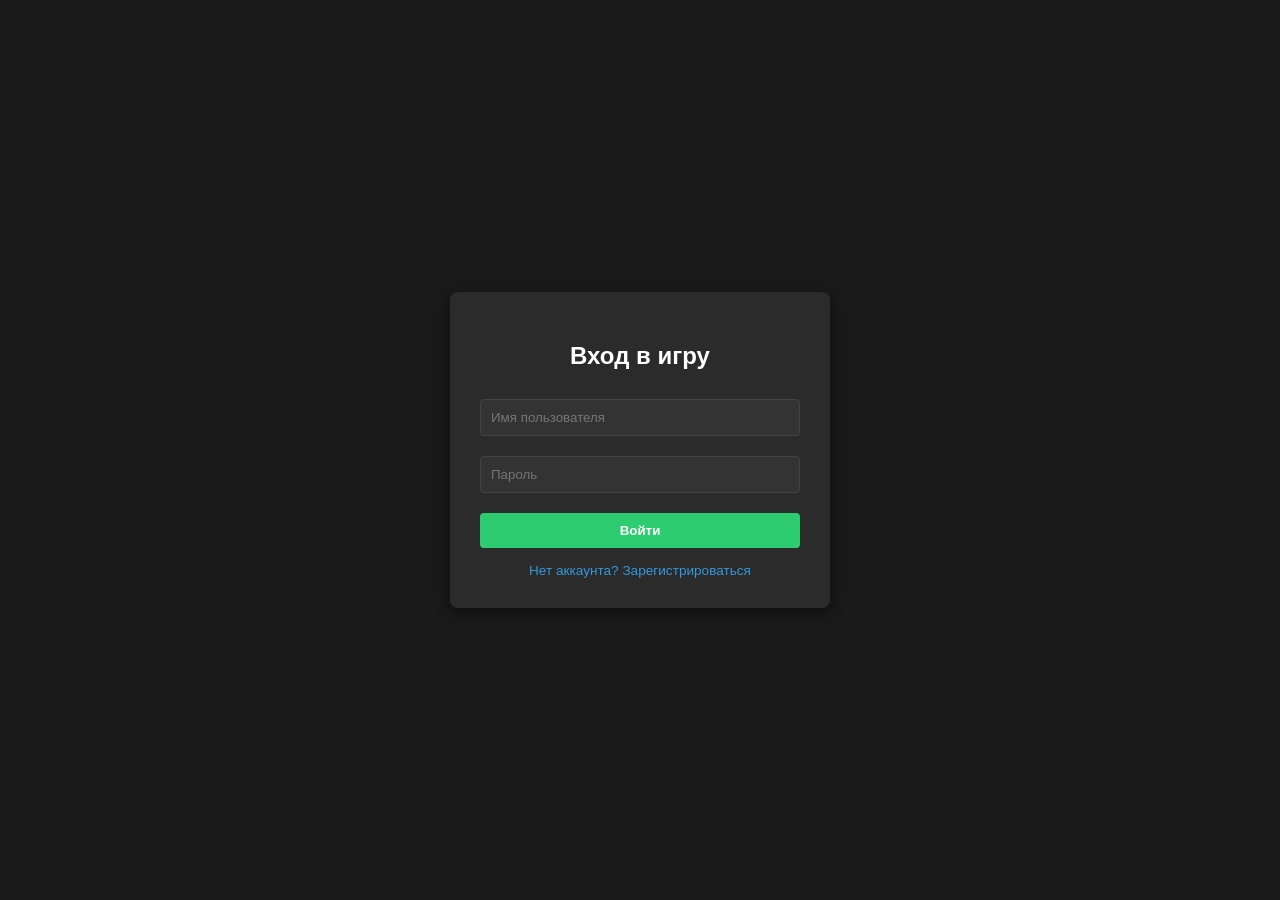
<file: static/index.html>
<!DOCTYPE html>
<html lang="ru">
<head>
    <meta charset="UTF-8">
    <title>Риичи-Маджонг — Авторизация</title>
    <style>
        body { background-color: #1a1a1a; color: white; font-family: Arial, sans-serif; display: flex; justify-content: center; align-items: center; height: 100vh; margin: 0; }
        .auth-box { background-color: #2b2b2b; padding: 30px; border-radius: 8px; box-shadow: 0 4px 15px rgba(0,0,0,0.5); width: 320px; text-align: center; }
        input { width: 100%; padding: 10px; margin: 10px 0; box-sizing: border-box; border: 1px solid #444; background-color: #333; color: white; border-radius: 4px; }
        button { width: 100%; padding: 10px; background-color: #2ecc71; border: none; color: white; font-weight: bold; border-radius: 4px; cursor: pointer; margin-top: 10px; }
        button:hover { background-color: #27ae60; }
        .switch-link { margin-top: 15px; font-size: 0.85rem; color: #3498db; cursor: pointer; user-select: none; }
    </style>
</head>
<body>

    <div class="auth-box">
        <h2 id="auth-title">Вход в игру</h2>
        <form id="auth-form">
            <input type="text" id="username" placeholder="Имя пользователя" required>
            <input type="password" id="password" placeholder="Пароль" required>
            <button type="submit" id="auth-btn">Войти</button>
        </form>
        <div class="switch-link" id="switch-mode">Нет аккаунта? Зарегистрироваться</div>
    </div>

    <script>
        let isLoginMode = true;
        const modeLink = document.getElementById('switch-mode');
        const titleEl = document.getElementById('auth-title');
        const btnEl = document.getElementById('auth-btn');
        const formEl = document.getElementById('auth-form');
        const authBox = document.querySelector('.auth-box');

        window.onload = () => {
            const savedUid = localStorage.getItem('user_id');
            if (savedUid) {
                showLobbyMenu();
            }
        };

        modeLink.onclick = () => {
            isLoginMode = !isLoginMode;
            titleEl.innerText = isLoginMode ? "Вход в игру" : "Регистрация";
            btnEl.innerText = isLoginMode ? "Войти" : "Создать аккаунт";
            btnEl.style.backgroundColor = isLoginMode ? "#2ecc71" : "#3498db";
            modeLink.innerText = isLoginMode ? "Нет аккаунта? Зарегистрироваться" : "Уже есть аккаунт? Войти";
        };

        formEl.onsubmit = async (e) => {
            e.preventDefault();
            const u = document.getElementById('username').value;
            const p = document.getElementById('password').value;
            
            const endpoint = isLoginMode ? '/api/login' : '/api/register';
            try {
                const response = await fetch(endpoint, {
                    method: 'POST',
                    headers: { 'Content-Type': 'application/json' },
                    body: JSON.stringify({ username: u, password: p })
                });
                
                const result = await response.json();
                if (response.ok) {
                    localStorage.setItem('user_id', result.id);
                    localStorage.setItem('username', result.username);
                    showLobbyMenu();
                } else {
                    alert(result.detail || "Произошла ошибка");
                }
            } catch (err) {
                console.error("Ошибка сети:", err);
                alert("Не удалось связаться с сервером.");
            }
        };

        async function showLobbyMenu() {
            const userId = localStorage.getItem('user_id');
            const username = localStorage.getItem('username');
            
            // Инициализируем объект дефолтными значениями, включая пустой массив мест
            let stats = { total_games: 0, places:, avg_score: 0 };
            
            try {
                const res = await fetch(`/api/stats/${userId}`);
                if (res.ok) {
                    stats = await res.json();
                }
            } catch (err) {
                console.error("Не удалось загрузить статистику:", err);
            }
            
            // Безопасное чтение массива мест с подстраховкой дефолтными нулями
            const p = (stats.places && stats.places.length === 4) ? stats.places :;

            authBox.innerHTML = `
                <h2>Лобби Маджонга</h2>
                <p>Привет, <b>${username}</b>!</p>
                
                <div style="background:#1e1e1e; padding:12px; border-radius:6px; margin:15px 0; text-align:left; font-size:0.9rem; border:1px solid #333;">
                    <div style="text-align:center; font-weight:bold; margin-bottom:8px; color:#f1c40f;">Ваша статистика:</div>
                    <div style="margin-bottom:4px;">Всего игр: ${stats.total_games || 0}</div>
                    <div style="margin-bottom:8px;">Средний счёт: ${stats.avg_score || 0}</div>
                    <div style="border-top:1px solid #333; margin-bottom:8px;"></div>
                    <div style="display:grid; grid-template-columns: repeat(4, 1fr); text-align:center; gap:4px;">
                        <div>1-е<br><b style="color:#2ecc71">${p[0]}</b></div>
                        <div>2-е<br><b style="color:#3498db">${p[1]}</b></div>
                        <div>3-е<br><b style="color:#f39c12">${p[2]}</b></div>
                        <div>4-е<br><b style="color:#e74c3c">${p[3]}</b></div>
                    </div>
                </div>

                <button onclick="window.location.href='/game'">Сесть за игровой стол</button>
                <button onclick="logout()" style="background-color:#e74c3c; margin-top:6px;">Выйти</button>
            `;
        }

        window.logout = () => {
            localStorage.clear();
            window.location.reload();
        };
    </script>
</body>
</html>
</file>
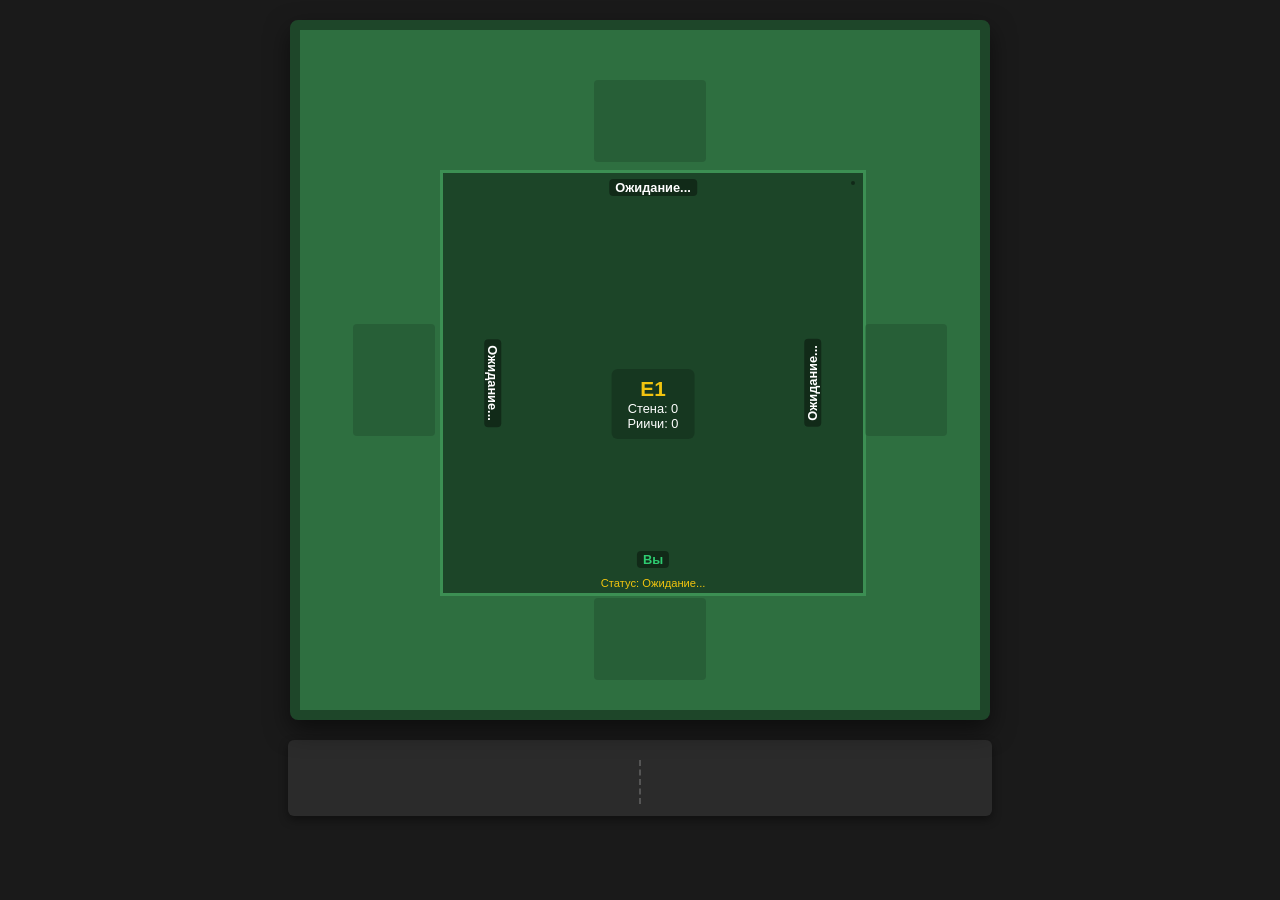
<file: static/game.html>
<!DOCTYPE html>
<html lang="ru">
<head>
    <meta charset="UTF-8">
    <title>Риичи-Маджонг — Игровой стол</title>
    <link rel="stylesheet" href="/static/style.css">
</head>
<body>
    <div class="game-container">
        <div class="mahjong-table">
            
            <!-- АБСОЛЮТНЫЕ УГЛОВЫЕ КОНТЕЙНЕРЫ ДЛЯ ОБЪЯВЛЕНИЙ (MELDS) -->
            <div class="player-melds" id="melds-top"></div>
            <div class="player-melds" id="melds-left"></div>
            <div class="player-melds" id="melds-right"></div>
            <div class="player-melds" id="melds-bottom"></div>

            <!-- Соперник Сверху (Север) -->
            <div class="player-zone player-top" id="zone-top">
                <div class="discards-grid"></div>
                <div class="opponent-hand" id="hand-top"></div>
            </div>

            <!-- Соперник Слева (Запад) -->
            <div class="player-zone player-left" id="zone-left">
                <div class="opponent-hand" id="hand-left"></div>
                <div class="discards-grid"></div>
            </div>

            <!-- Центральный блок (Компас Ветров) -->
            <div class="center-panel">
                <div class="center-name c-top" id="c-name-top">Ожидание...</div>
                <div class="center-name c-left" id="c-name-left">Ожидание...</div>
                <div class="center-name c-right" id="c-name-right">Ожидание...</div>
                <div class="center-name c-bottom" id="c-name-bottom">Вы</div>
                
                <div class="center-info-core">
                    <div id="round-name" style="font-size: 1.3rem; font-weight: bold; color: #f1c40f;">E1</div>
                    <div style="font-size: 0.8rem;">Стена: <span id="wall-count">0</span></div>
                    <div style="font-size: 0.8rem;">Риичи: <span id="riichi-count">0</span></div>
                </div>
                
                <!-- Индикаторы Доры в углу центрального квадрата -->
                <div class="dora-dead-wall" id="dora-indicator"></div>
                
                <div id="game-status" style="position: absolute; bottom: 4px; font-size: 0.7rem; color: #f1c40f; text-align: center; width: 100%;">Статус: Ожидание...</div>
            </div>

            <!-- Соперник Справа (Восток) -->
            <div class="player-zone player-right" id="zone-right">
                <div class="opponent-hand" id="hand-right"></div>
                <div class="discards-grid"></div>
            </div>

            <!-- Вы (Игрок Снижу) -->
            <div class="player-zone player-bottom" id="zone-bottom">
                <div class="discards-grid"></div>
            </div>

        </div>


        <!-- Панель управления игрока (Кнопки объявлений и ваша рука) -->
        <div class="player-controls">
            <div class="action-buttons" id="action-buttons">
                <!-- Здесь динамически будут появляться кнопки Риичи, Пон, Чи, Цумо -->
            </div>
            <div class="my-hand-container">
                <div class="my-hand" id="my-hand"></div>
                <div class="tsumo-tile-zone" id="tsumo-tile"></div>
            </div>
        </div>
    </div>

    <script src="/static/app.js"></script>
</body>
</html>
</file>
<file: static/style.css>
body { background-color: #1a1a1a; color: white; font-family: Arial, sans-serif; margin: 0; padding: 20px; display: flex; justify-content: center; }
.game-container { display: flex; flex-direction: column; align-items: center; gap: 20px; }

/* --- ЖЕСТКАЯ ФИКСИРОВАННАЯ СЕТКА СТОЛА (ЗАЩИТА ОТ РАСПИРАНИЯ) --- */
.mahjong-table {
    display: grid;
    grid-template-columns: 140px 420px 140px;
    grid-template-rows: 140px 420px 140px;
    background-color: #2e6f40;
    border: 10px solid #1e4629;
    border-radius: 8px;
    box-shadow: 0 10px 25px rgba(0,0,0,0.5);
    position: relative;
    width: 700px;
    height: 700px;
    box-sizing: border-box;
}

/* Все игровые зоны строго изолированы внутри своих ячеек */
.player-zone { 
    display: flex; 
    box-sizing: border-box; 
    position: relative; 
    justify-content: center; 
    align-items: center;
    width: 100%;
    height: 100%;
    overflow: hidden;
}

/* --- ЦЕНТРАЛЬНАЯ ПАНЕЛЬ И БЛОК ДОРА --- */
.center-panel { grid-column: 2; grid-row: 2; background-color: #1c4528; border: 3px solid #3c8f53; position: relative; width: 100%; height: 100%; }
.center-info-core { position: absolute; top: 55%; left: 50%; transform: translate(-50%, -50%); text-align: center; display: flex; flex-direction: column; background-color: rgba(0, 0, 0, 0.2); padding: 8px 16px; border-radius: 6px; }

.dora-dead-wall { position: absolute; top: 8px; right: 8px; display: flex; gap: 1px; background-color: rgba(0,0,0,0.4); padding: 2px; border-radius: 3px; z-index: 10; }
.dora-dead-wall .tile { width: 14px; height: 19px; }

/* Компас имен */
.center-name { position: absolute; font-size: 0.8rem; font-weight: bold; white-space: nowrap; background-color: rgba(0, 0, 0, 0.4); padding: 1px 6px; border-radius: 4px; }
.c-top { top: 6px; left: 50%; transform: translateX(-50%); }
.c-bottom { bottom: 25px; left: 50%; transform: translateX(-50%); color: #2ecc71; }
.c-left { left: 6px; top: 50%; transform: translateY(-50%) rotate(90deg); }
.c-right { right: 6px; top: 50%; transform: translateY(-50%) rotate(-90deg); }

/* --- БАЗОВЫЕ ТАЙЛЫ И СБРОСЫ --- */
.tile { width: 32px; height: 44px; background-image: url('/static/img/Front.svg'); background-size: 100% 100%; background-repeat: no-repeat; display: inline-flex; align-items: center; justify-content: center; box-sizing: border-box; filter: drop-shadow(1px 2px 2px rgba(0,0,0,0.3)); }
.tile img.tile-face { width: 85%; height: 85%; object-fit: contain; padding-bottom: 12%; box-sizing: border-box; }
.tile.tile-back { background-image: url('/static/img/Back.svg') !important; }

/* Поворот тайла риичи-сброса */
.tile.tile-rotated { 
    transform: rotate(-90deg) !important; /* Разворачиваем против часовой стрелки */
    transform-origin: center center;       /* Вращаем вокруг правого нижнего угла */
    margin-left: -12px;                   /* Компенсируем ширину, сдвигая кость плотно к сету */
    margin-right: 4px;                    /* Небольшой зазор до следующего тайла */
    position: relative;
    top: 0px;                           /* Выравниваем упавший тайл строго по нижней базовой линии */
}

/* Сетка дискардов (ЖЕСТКИЕ ТУРНИРНЫЕ РАЗМЕРЫ 6Х3 СБРОСОВ К ЦЕНТРУ) */
.discards-grid { 
    display: grid; 
    grid-template-columns: repeat(6, 18px); 
    grid-auto-rows: 25px; 
    gap: 1px; 
    padding: 4px; 
    background-color: rgba(0,0,0,0.15); 
    border-radius: 4px; 
    width: 112px;
    height: 82px;
    box-sizing: border-box;
}
.discards-grid .tile { width: 18px; height: 25px; }

/* Контейнеры закрытых рук соперников */
.opponent-hand { display: flex; gap: 1px; position: absolute; z-index: 10; }

/* --- РАССТАНОВКА ИГРОКОВ ВНУТРИ СЕТКИ --- */

/* Игрок СВЕРХУ (Север) */
.player-top { grid-column: 2; grid-row: 1; flex-direction: column; justify-content: flex-end; }
.player-top .discards-grid { transform: rotate(180deg); margin-bottom: 8px; }
#hand-top { top: 15px; }
#hand-top .tile { width: 20px; height: 28px; }

/* Игрок СЛЕВА (Запад) */
.player-left { 
    grid-column: 1; grid-row: 2; 
    flex-direction: row; 
    justify-content: flex-end; 
}

.player-left .discards-grid { 
    transform: rotate(90deg); 
    margin-right: -10px; /* Отрицательный отступ прижимает сетку к центру */
}
#hand-left { left: 15px; flex-direction: column; }
#hand-left .tile { width: 28px; height: 20px; transform: rotate(90deg); margin: -3px 0; }


/* Игрок СПРАВА (Восток) */
.player-right { 
    grid-column: 3; grid-row: 2; 
    flex-direction: row-reverse; 
    justify-content: flex-end; 
}
/* Смещаем сброс правого игрока влево, ближе к центральной панели */
.player-right .discards-grid { 
    transform: rotate(-90deg); 
    margin-left: -10px; /* Отрицательный отступ прижимает сетку к центру */
}
#hand-right { right: 15px; flex-direction: column-reverse; }
#hand-right .tile { width: 28px; height: 20px; transform: rotate(-90deg); margin: -3px 0; }

/* Вы (Игрок СНИЗУ) */
.player-bottom { grid-column: 2; grid-row: 3; flex-direction: column-reverse; justify-content: flex-end; }
.player-bottom .discards-grid { margin-top: 8px; }


/* --- 📐 АБСОЛЮТНОЕ ПОЗИЦИОНИРОВАНИЕ МЕЛДСОВ В УГЛАХ СУКНА --- */
.player-melds { 
    position: absolute; 
    display: flex; 
    gap: 1px; 
    z-index: 99; 
    padding: 2px; 
    border-radius: 4px; 
    box-sizing: border-box;
}
.player-melds:not(:empty) { background-color: rgba(0, 0, 0, 0.3); border: 1px solid rgba(255,255,255,0.05); }
.player-melds .tile { width: 22px; height: 16px; }

/* Перенесли top-meld строго в верхний ЛЕВЫЙ угол всего стола */
#melds-top { 
    top: 15px; 
    left: 15px; 
    flex-direction: row;
    transform: rotate(180deg) !important;
}
#melds-top .tile { width: 16px; height: 22px; }
#melds-top .tile.tile-rotated { 
    transform: rotate(-90deg) !important; 
    transform-origin: bottom right;
    margin-left: 6px;                   /* Уменьшенный сдвиг под мини-размеры */
    margin-right: 0px;
    top: -17px;                           /* Точечное приземление на базовую линию */
}

/* Левый игрок: в самом ЛЕВЫМ НИЖНЕМ углу стола, вровень со стопкой его руки */
#melds-left { 
    bottom: 15px; 
    left: 15px; 
    flex-direction: column; 
}
#melds-left .tile { transform: rotate(90deg); }
#melds-left .tile.tile-rotated { 
    transform: rotate(0deg) !important; 
    margin-left: -2px;

}

/* Правый игрок: в самом ПРАВОМ ВЕРХНЕМ углу стола, вровень с началом его стопки рук */
#melds-right { 
    top: 15px; 
    right: 15px; 
    flex-direction: column-reverse; 
}
#melds-right .tile { transform: rotate(-90deg); }
#melds-right .tile.tile-rotated { 
    transform: rotate(0deg) !important; 
    margin-left: -2px; 
}

/* Ваш блок объявлений (Игрок Снизу): в самом ПРАВОМ НИЖНЕМ углу всего стола */
#melds-bottom { 
    bottom: 15px; 
    right: 15px; 
    flex-direction: row; /* Меняем на row, чтобы сеты шли слева направо в правильном порядке */
}
#melds-bottom .tile { width: 16px; height: 22px; }
#melds-bottom .tile.tile-rotated { 
    transform: rotate(-90deg) !important; 
    transform-origin: bottom right;
    margin-left: 0px;
    margin-right: 0px;
    top: -19px;
    width: 22px;
}

/* --- ИНТЕРФЕЙС УПРАВЛЕНИЯ ВНУТРИ ВЕБ-СТРАНИЦЫ --- */
.player-controls { width: 680px; background-color: #2b2b2b; padding: 12px; border-radius: 6px; display: flex; flex-direction: column; align-items: center; gap: 8px; box-shadow: 0 4px 10px rgba(0,0,0,0.4); user-select:none; }
.my-hand-container { display: flex; align-items: center; gap: 12px; }
.my-hand { display: flex; gap: 3px; }
.tsumo-tile-zone { border-left: 2px dashed #555; padding-left: 12px; height: 44px; }
.action-buttons button { background-color: #e67e22; color: white; border: none; padding: 6px 14px; font-weight: bold; border-radius: 4px; cursor: pointer; margin: 0 3px; display: inline-flex; align-items: center; gap: 6px; }
.action-buttons button:hover { background-color: #d35400; }
.btn-tile-preview { width: 18px; height: 25px; display: inline-block; background-image: url('/static/img/Front.svg') !important; background-size: 100% 100% !important; vertical-align: middle; }
.btn-tile-preview img.tile-face { width: 85%; height: 85%; object-fit: contain; padding-bottom: 12%; }
.tile.tile-disabled { opacity: 0.35; filter: grayscale(80%) blur(0.5px); cursor: not-allowed; pointer-events: none; }
</file>
